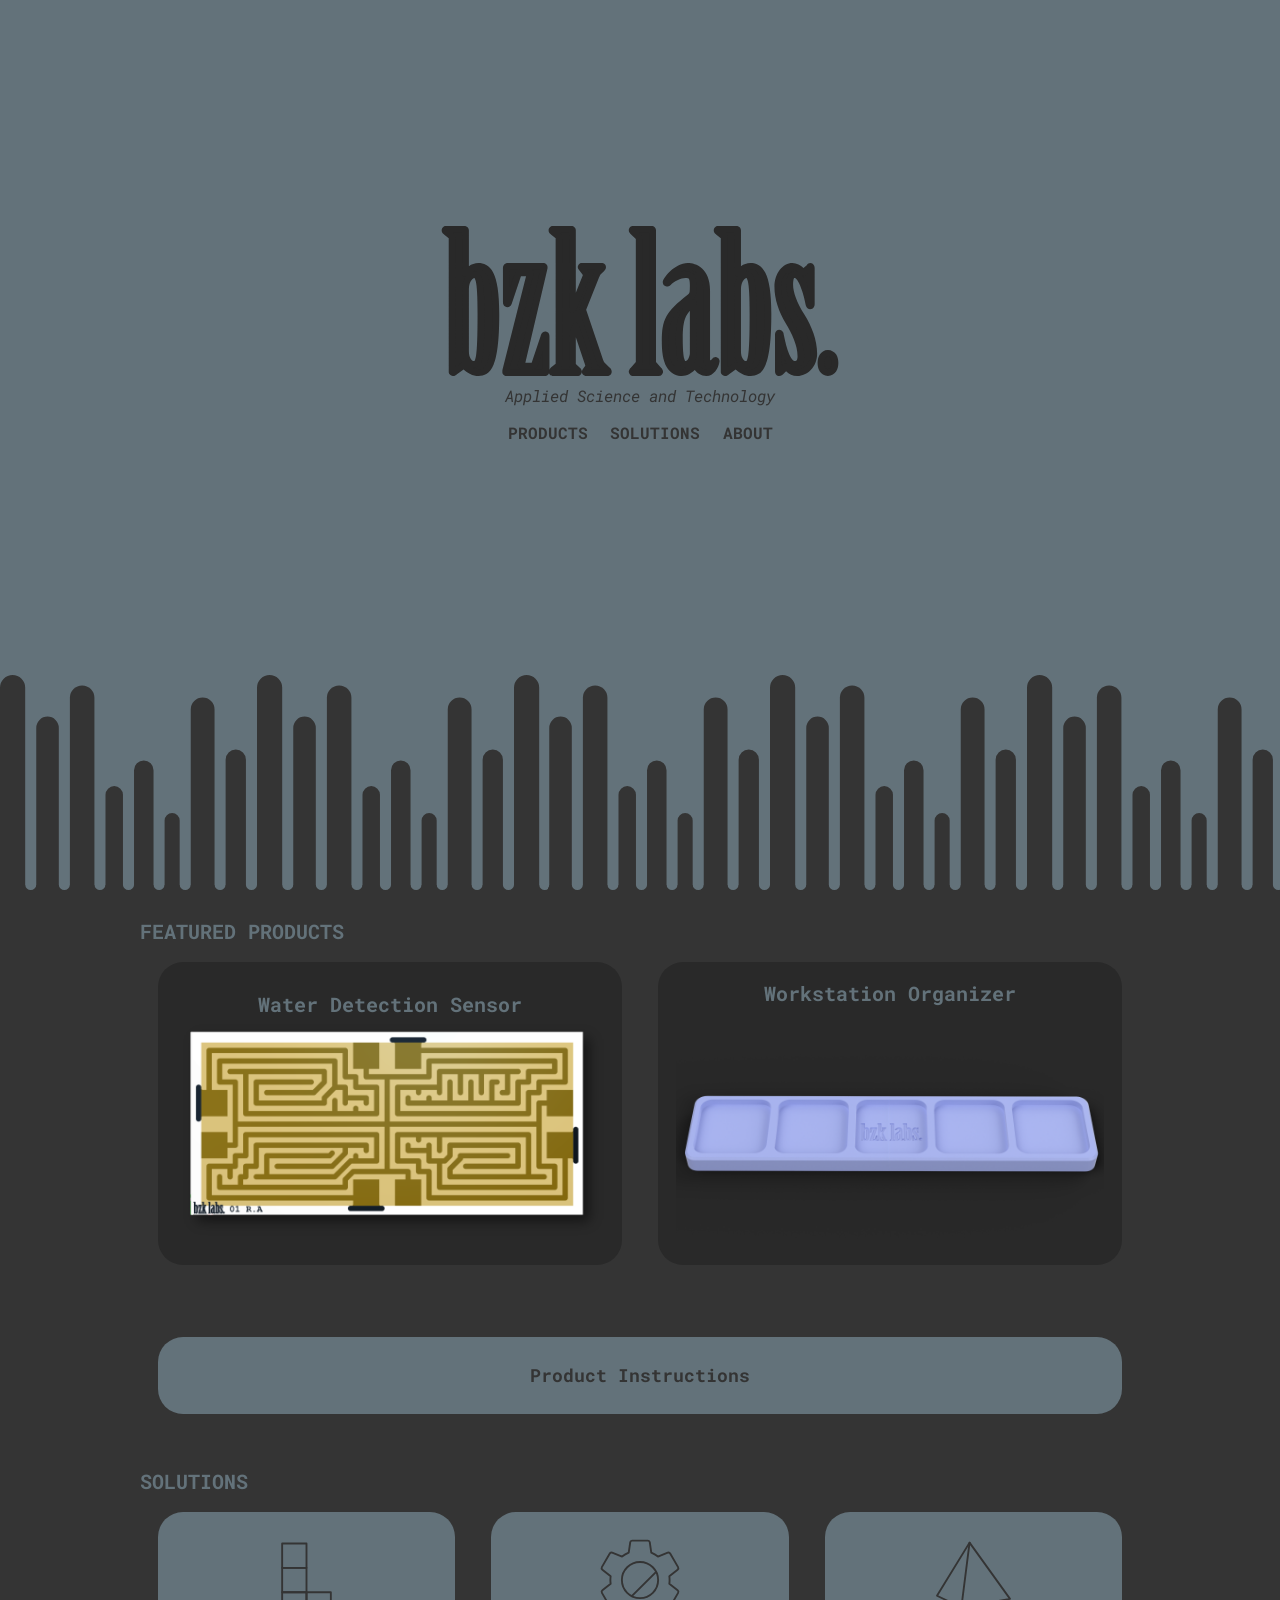
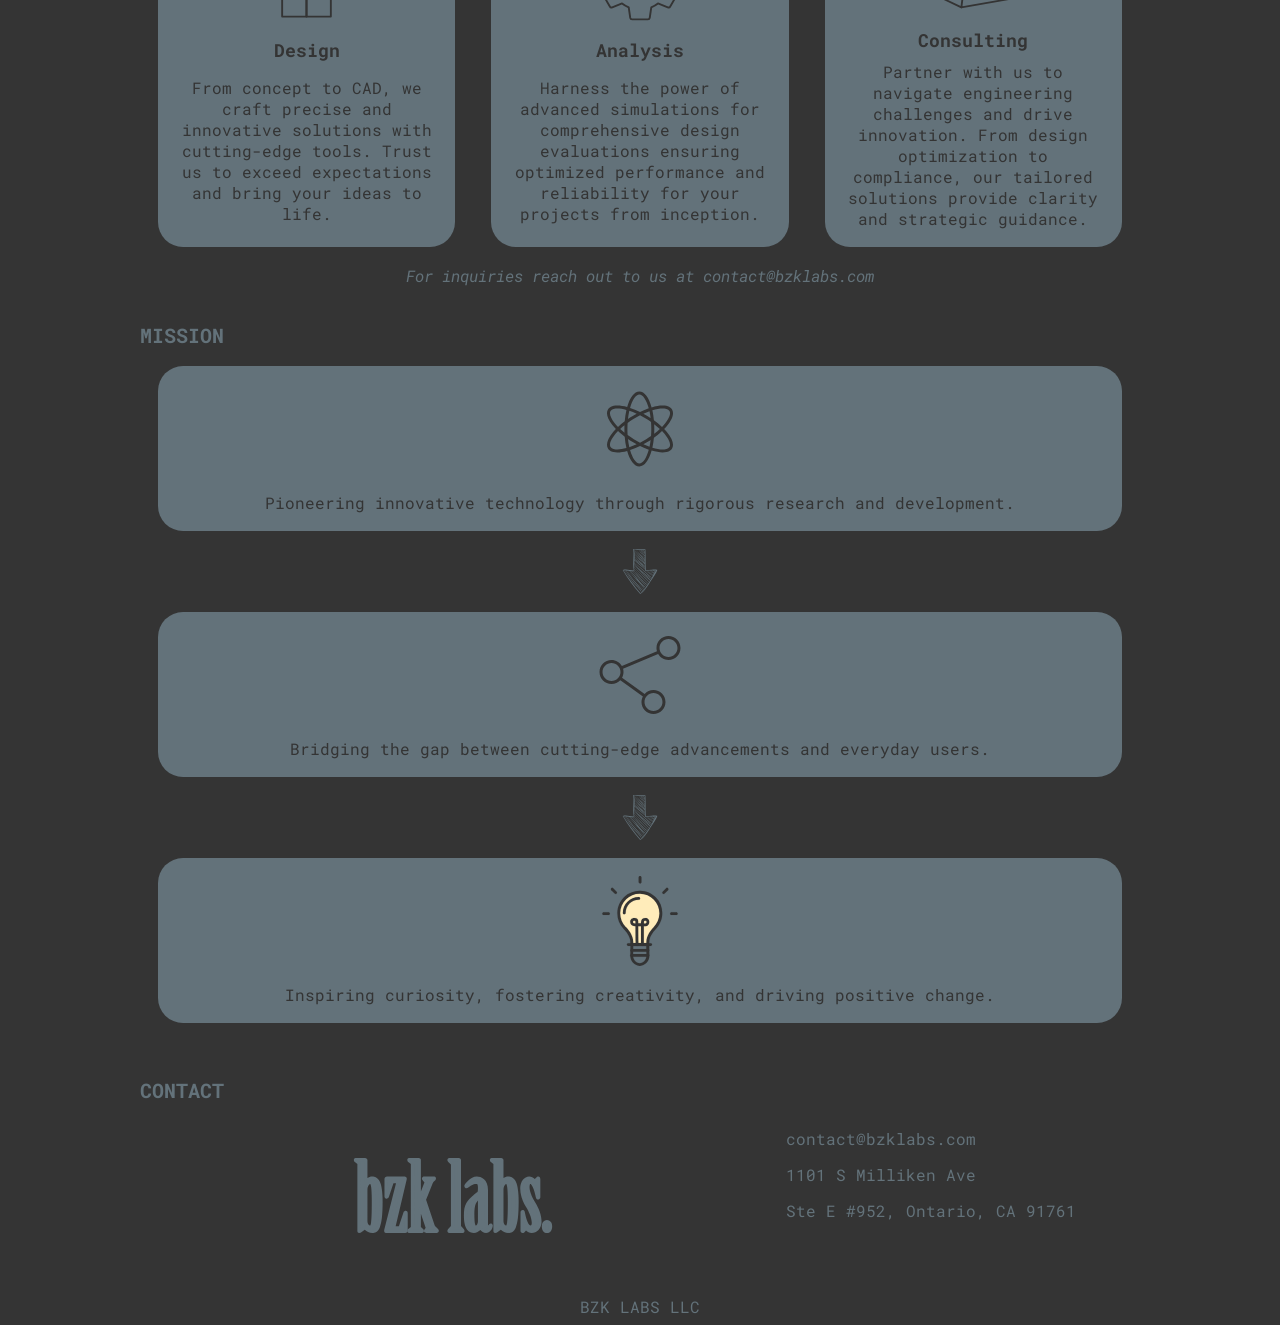
<file: index.html>
<html>
    <head>
        <meta name="viewport" content="width=device-width, initial-scale=1.0">
        <link rel="icon" type="image/x-icon" href="etc/logo_icon.png">
        <script src="https://ajax.googleapis.com/ajax/libs/jquery/3.7.1/jquery.min.js"></script>
        <link rel="stylesheet" href="styles/main.css?id=55">   
        <link href="styles/prism.css" rel="stylesheet" />
        <meta http-equiv="Cache-Control" content="no-cache, no-store, must-revalidate">
        <meta http-equiv="Pragma" content="no-cache">
        <meta http-equiv="Expires" content="0">
        <meta name="robots" content="noimageindex">   
    </head>
    <body>
        <div id="header" class="hide"></div>
        <div id="body" class="body">
            <section id="Main-Section" class="section">
                <div class="column-container" style="height: 75vh;">
                    <div class="column center">
                        <img class="logo" src="etc/logo.svg">
                        <h2 class="std-space">Applied Science and Technology</h2>
                        <div class="row button-bar">
                            <div id="products-button" class="button1">PRODUCTS</div>
                            <div id="solutions-button" class="button1">SOLUTIONS</div>
                            <div id="about-button" class="button1">ABOUT</div>
                        </div>
                    </div>
                </div>
                <div class="image  noMin-Width" style="background-image: url('etc/backDrip.svg');background-repeat: repeat-x;width: 100%;background-size: auto 100%;height: 25vh;">&nbsp;</div>
            </section>
            <section id="Product-Section" class="section">
                <h1>FEATURED PRODUCTS</h1>
                <div class="column-container">
                    <div class="flip column">
                        <div class="flipper column prod-prev">
                                <div class="front">
                                    <h1 align="center">Water Detection Sensor</h1>
                                    <img src="etc/sensorLeak.png">
                                </div>
                                <div class="back">
                                    <p align="center">Water Detection Sensor designed for microcontroller applications. With a flexible body and 3M468MP adhesive backing, installation is effortless and adaptable to various surfaces. Measuring at a slim 75mm x 35mm x 0.3mm, it offers discreet and seamless integration into any project, ensuring reliable detection of water presence for your microcontroller system.</p>
                                </div>
                        </div>
                    </div>
                    <div class="flip column">
                        <div class="flipper column prod-prev">
                                <div class="front">
                                    <h1 align="center">Workstation Organizer</h1>
                                    <img src="etc/organizer.png">
                                </div>
                                <div class="back">
                                    <p align="center">Compact Heat-Resistant Silicone Workstation Organizer, measuring 177mm x 38mm x 8mm. It features five pockets, each 31mm x 31mm x 4mm, perfect for securely storing small screws and parts. Keep your workspace tidy and organized with this durable and space-saving solution.</p>
                                </div>
                        </div>
                    </div>
                </div>
            </section>
            <section class="section" style="flex-wrap: nowrap;">
                <div class="column-container">
                    <div id="instruction" class="column col-style">
                        <h1 class="std-space">Product Instructions</h1>
                    </div>
                </div>
                
            </section>
            <section id="Solution-Section" class="section">
                <h1>SOLUTIONS</h1>
                <div class="column-container">
                    <div class="column col-style">
                        <div class="image" style="background-image: url('etc/block.svg');">&nbsp;</div>
                        <h1 class="std-space">Design</h1>
                        <p>From concept to CAD, we craft precise and innovative solutions with cutting-edge tools. Trust us to exceed expectations and bring your ideas to life.</p>
                    </div>
                    <div class="column col-style">
                        <div class="image" style="background-image: url('etc/gear.svg');">&nbsp;</div>
                        <h1 class="std-space">Analysis</h1>
                        <p>Harness the power of advanced simulations for comprehensive design evaluations ensuring optimized performance and reliability for your projects from inception.</p>
                    </div>
                    <div class="column col-style">
                        <div class="image" style="background-image: url('etc/pyramid.svg');">&nbsp;</div>
                        <h1 class="std-space">Consulting</h1>
                        <p>Partner with us to navigate engineering challenges and drive innovation. From design optimization to compliance, our tailored solutions provide clarity and strategic guidance.</p>
                    </div>
                </div>
                <h2>For inquiries reach out to us at contact@bzklabs.com</h2>
            </section>
            <section id="AboutUs-Section" class="section">
                <h1>MISSION</h1>
                <div class="column-container" >
                    <div class="column">
                        <div class="row center col-style">
                            <div class="column">
                                <div class="image" style="background-image: url('etc/science.svg');">&nbsp;</div>
                                <p class="padTop">Pioneering innovative technology through rigorous research and development.</p>
                            </div>
                        </div>
                        <div class="row">
                            <div class="image" style="width: 100%; background-image: url('etc/drawDownArrow.svg');height: 5vh;">&nbsp;</div>
                        </div>
                        <div class="row center col-style">
                            <div class="column">
                                <div class="image" style="background-image: url('etc/share.svg');">&nbsp;</div>
                                <p class="padTop">Bridging the gap between cutting-edge advancements and everyday users.</p>
                            </div>
                            
                        </div>
                        <div class="row">
                            <div class="image" style="width: 100%; background-image: url('etc/drawDownArrow.svg');height: 5vh;">&nbsp;</div>
                        </div>
                        <div class="row center col-style">
                            <div class="column">
                                <div class="image" style="background-image: url('etc/lightbulb.svg');">&nbsp;</div>
                                <p class="padTop">Inspiring curiosity, fostering creativity, and driving positive change.</p>
                            </div> 
                        </div>
                    </div>  
                </div> 
            </div>
            <div id="upArrow"><img src="etc/up-arrow.svg" alt="arrow"></div>       
        </div>
        <div id="footer" class="body">
            <section id="Contact-Section" class="section">
                <h1>CONTACT</h1>
                <div class="column-container center padTop" >
                    <div class="column">
                        <img class="logo" src="etc/logo-light.svg">
                    </div>
                    <div class="columnn padRight">
                        <div class="row">
                            <p style="line-height: 4vh;">&nbsp;&nbsp;contact@bzklabs.com</p>
                        </div>
                        <div class="row">
                            <p style="line-height: 4vh;">&nbsp;&nbsp;1101 S Milliken Ave</p>
                        </div>
                        <div class="row">
                            <p style="line-height: 4vh;">&nbsp;&nbsp;Ste E #952, Ontario, CA 91761</p>
                        </div>
                    </div>
                </div>
            </section>
            <div class="footer" >BZK LABS LLC</div>
        </div>
        
    </body>
    <script src="scripts/stylesHome.js?id=55"></script> 
    <script src="scripts/prism.js"></script>
</html>
</file>
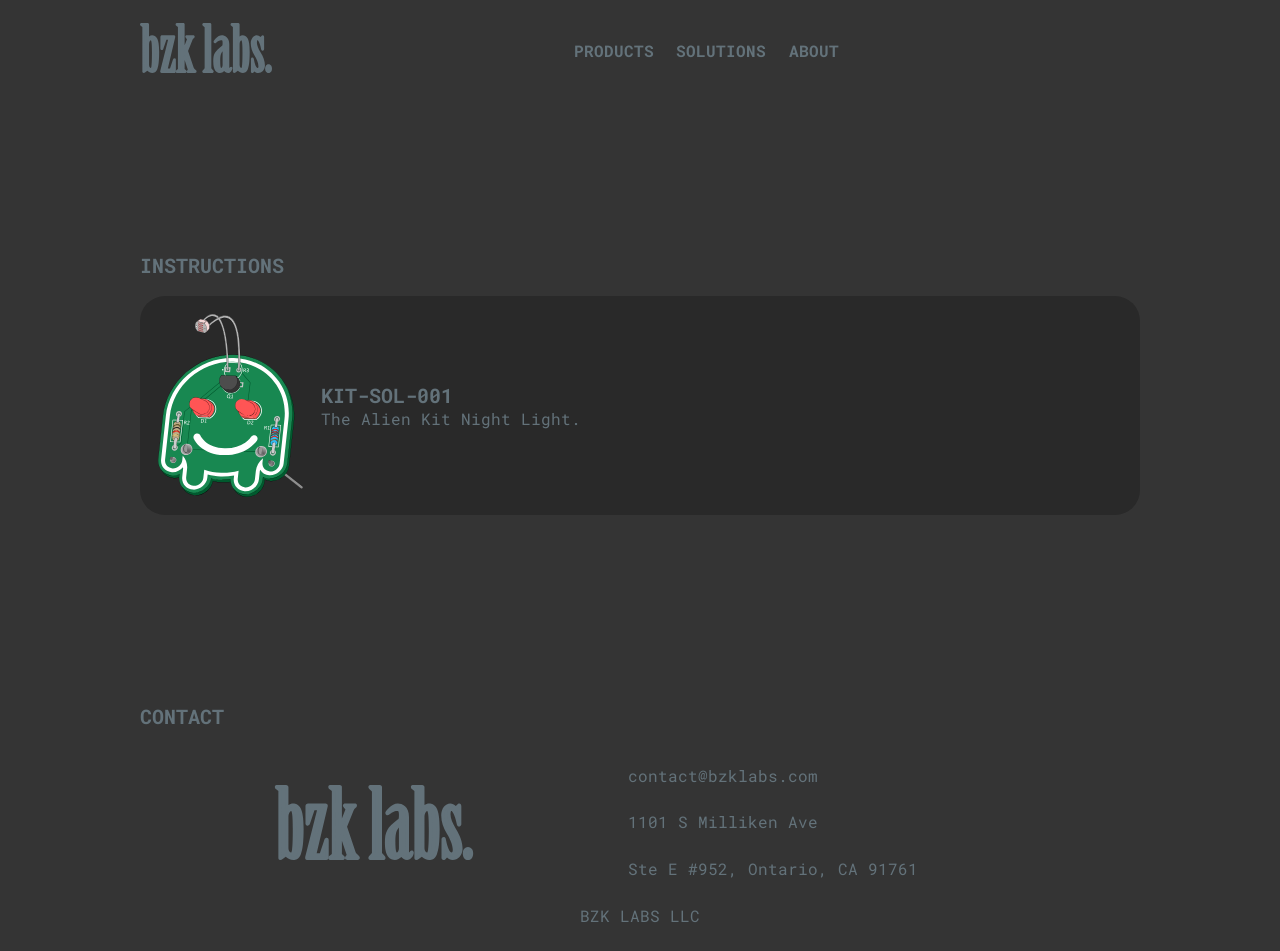
<file: instructions.html>
<html>
    <head>
        <meta name="viewport" content="width=device-width, initial-scale=1.0">
        <link rel="icon" type="image/x-icon" href="etc/logo_icon.png">
        <script src="https://ajax.googleapis.com/ajax/libs/jquery/3.7.1/jquery.min.js"></script>
        <link rel="stylesheet" href="styles/main.css?id=55">   
        <link href="styles/prism.css" rel="stylesheet" />
        <meta http-equiv="Cache-Control" content="no-cache, no-store, must-revalidate">
        <meta http-equiv="Pragma" content="no-cache">
        <meta http-equiv="Expires" content="0">
        <meta name="robots" content="noimageindex">   
    </head>
    <body>
        <div id="header">
            <section class="section" style="height: 100%;">
                <div class="column-container" style="height: 100%;">
                    <div class="row center" style="height: 100%;" >
                        <img class="logo" src="etc/logo-light.svg">
                    </div>
                    <div class="column center" >
                        <div class="row button-bar">
                            <div id="products-button" class="button1 link">PRODUCTS</div>
                            <div id="solutions-button" class="button1 link">SOLUTIONS</div>
                            <div id="about-button" class="button1 link">ABOUT</div>
                        </div>
                    </div>
                </div>
            </section>
        </div>
        <div id="body" class="body">
            <section id="Product-Section" class="section" style="flex-wrap: nowrap;">
                <h1>INSTRUCTIONS</h1>
                    <div id="KIT-SOL-001" class="row prod-prev instruction" style="width: 100%;">
                        <img src="etc/thumbnail_prod_KIT_SOL_001.svg">
                        <div class="column center padLeft">
                            <h1 align="left">KIT-SOL-001</h1>
                            <p>The Alien Kit Night Light.</p> 
                        </div>
                    </div>    
            </section>
            <div id="upArrow"><img src="etc/up-arrow.svg" alt="arrow"></div>       
        </div>
        <div id="footer" class="body">
            <section id="Contact-Section" class="section" >
                <h1>CONTACT</h1>
                <div class="column-container center padTop" >
                    <div class="column">
                        <img class="logo" src="etc/logo-light.svg">
                    </div>
                    <div class="column padRight">
                        <div class="row">
                            <p style="line-height: 4vh;">&nbsp;&nbsp;contact@bzklabs.com</p>
                        </div>
                        <div class="row">
                            <p style="line-height: 4vh;">&nbsp;&nbsp;1101 S Milliken Ave</p>
                        </div>
                        <div class="row">
                            <p style="line-height: 4vh;">&nbsp;&nbsp;Ste E #952, Ontario, CA 91761</p>
                        </div>
                    </div>
                </div>
                <div class="footer">BZK LABS LLC</div>
            </section>
        </div>
    </body>
    <script src="scripts/styles.js?id=55"></script> 
    <script src="scripts/prism.js"></script>
</html>
</file>
<file: styles/main.css>
@import url('https://fonts.googleapis.com/css2?family=Roboto+Mono&display=swap');

/*
- Blue-Grey : #63727A
- Sage Green : #8F9A91
- Slate Grey : #465153
- Warm  Taupe : #A6937C
- Icy Blue : #A8B9C4
- Jet : #343434
- Cadet Gray : #8AA2A9
*/

*{box-sizing: border-box; margin : 0px; padding : 0px;}

body{
    background-color: #343434;
    font-family: 'Roboto Mono', monospace;
    font-size : 1rem;
}

#header {width: 100%; padding: 5px; background-color: #343434; color : #63727A;height: 10vh;min-height: 100px;}
.hide {display: none;}
#body{min-height: 65vh;}
.body{width:100%; display: flex; flex-direction: row;flex-wrap: wrap;}
#Main-Section{
    height: 100vh;
    background-color: #63727A;
    color: #343434;
    flex-direction: row;
    align-items: center;
    padding: 0;
}

.logo{height: 20vw; max-height: 150px; cursor: pointer;}
#header .logo{height: 100%; min-height: 50px;max-height: 50px;}
#footer .logo{height: 50%; min-height: 50px;}
#Product-Section{background-color: #343434; color : #63727A}
#Solution-Section{background-color: #343434; color : #63727A}
#AboutUs-Section{background-color: #343434; color : #63727A}
#Contact-Section{background-color: #343434; color : #63727A}
.footer{background-color: #343434; color : #63727A}

.section {
    width: 100%;
    display: flex;
    flex-direction: column;
    flex-wrap: wrap;
    /*min-height: 40vh;*/
    padding: 2vh;
    justify-content: center;
    align-items: center;
}

.section h1{
    font-weight: bold;
    font-size: 1.25em;
    width: 100%;
}

h3{
    font-weight: normal;
    font-size: 1em;
    text-decoration: underline;
}

.section h2{
    font-weight: normal;
    font-style: italic;
    text-align: center;
    font-size: 1em;
}

.section > *{
    max-width: 1000px;
}

.row{
    display: flex;
    justify-content: flex-start;
    flex-direction: row;
    flex-wrap: nowrap;
    
}

.button-bar{
    justify-content: center;
}

.column-container{
    display: flex;
    width: 100%;
    flex-direction: row;
    flex-wrap: nowrap;
    justify-content: space-evenly;
}

.std-space{
    padding: 1vh 0 1vh 0;
}

.column {
    flex: 1;
    display: flex;
    flex-direction: column;
    justify-content: space-evenly;
}


.prod-prev{
    background-color: #292929;
    margin: 2vh;
    padding: 2vh;
    border-radius: 25px;
    cursor: pointer;
}

.prod-prev img{
    width: 100%; /* Make the image fill the width of its container */
    height: auto; /* Allow the height to adjust proportionally */
}

.instruction img{
    width: 15%;
}

.noMin-Width{
    max-width: unset;
}

.col-style{
    border-radius: 25px;
    margin: 2vh;
    background-color: #63727A;
    padding: 2vh;
    color : #343434;
}

.col-style h1{
    font-weight: bold;
    text-align: center;
    font-size: 1.1em;
}

.col-style p{
    text-align: center;
    font-size: 1em;
}

.textCenter{
    text-align: center;
}

.col-style .image{
    min-height: 10vh;
}

.footer{
    width: 100%; height: 2vh;
    display: flex;
    align-items: center;
    justify-content: center;
    padding: 2vh;
}

#footer{
    min-height: 25vh;
}

.quote {
    width: 100%;
    font-style: italic; 
    font-size:min(2vw,12pt);
}

.button{
    border-radius: 25px;
    background-color: #63727A;
    margin: 2vh;
    color: #343434;
}

.button1{
    text-align: center;
    font-weight: bold;
    font-size: 1em;
    border-radius: 1vh;
    padding: 0.75vh;
    margin-left: 0.5vh; margin-right: 0.5vh;
    cursor: pointer;
}

.image{
    background-size: 100% 100%;
}

#upArrow{
    display: none;
    cursor: pointer;
}

#upArrow, #upArrow img{
    position: fixed;
    width: min(30vw,50px);
    top: 2%;
    left: 2%;
}

.center{ 
    justify-content: center;
}

.pad{
    padding: 5vh;
}

.padTop{
    padding-top: 2vh;
}

.padRight{
    padding-right: 5vw;
}

.padLeft{
    padding-left: 2vh;
}
  
  /* The element to flip */
  .flipper {
    transition: 1s; /* Smooth transition when flipping */
    transform-style: preserve-3d; /* Preserve 3D space for children */
  }
  
  /* Front and back content */
  .front,
  .back {
    backface-visibility: hidden; /* Hide the back of the element */
    top: 0;
    left: 0;
    width: 100%;
    border-radius: 25px;
    display: flex;
    flex-direction: column;
    justify-content: center;
    
  }
  /* Style for the front side */
  .front {
    z-index: 2; /* Display front content above the back */
    
  }
  
  /* Style for the back side */
  .back {
    transform: rotateY(180deg); /* Initially hide the back side */
    display: none;
  }
  
  /* Flip effect on hover */
  .flip:hover .flipper{
    transform: rotateY(180deg); /* Flip the element */
  }

  .flip:hover .back {
    display: block; /* Show the back side on hover */
  }
  
  /* Hide front side on hover */
  .flip:hover .front {
    display: none; /* Hide the front side on hover */
  }

  #instruction{
    cursor: pointer;
  }

@media only screen and (max-width: 700px){
    .section > *{
        max-width: unset;
    }

    .column-container{
        flex-direction: column;
    }

    .logo{
        max-height: unset;
        height: auto;
        padding: 0vh 2vh 0vh 2vh;
    }

    
}
</file>
<file: styles/prism.css>
/* PrismJS 1.29.0
https://prismjs.com/download.html#themes=prism-okaidia&languages=markup+css+clike+javascript+arduino+c+cpp+python */
/**
 * okaidia theme for JavaScript, CSS and HTML
 * Loosely based on Monokai textmate theme by http://www.monokai.nl/
 * @author ocodia
 */

code[class*="language-"],
pre[class*="language-"] {
	
    color: #f8f8f2;
	background: none;
	text-shadow: 0 1px rgba(0, 0, 0, 0.3);
	font-family: Consolas, Monaco, 'Andale Mono', 'Ubuntu Mono', monospace;
	font-size: 1em;
	text-align: left;
	white-space: pre;
	word-spacing: normal;
	word-break: normal;
	word-wrap: normal;
	line-height: 1.5;

	-moz-tab-size: 4;
	-o-tab-size: 4;
	tab-size: 4;

	-webkit-hyphens: none;
	-moz-hyphens: none;
	-ms-hyphens: none;
	hyphens: none;
}

/* Code blocks */
pre[class*="language-"] {
	padding: 1em;
	margin: .5em 0;
	overflow: auto;
	border-radius: 0.3em;
}

:not(pre) > code[class*="language-"],
pre[class*="language-"] {
	background: #292929;
    border-radius: 25px;
}

/* Inline code */
:not(pre) > code[class*="language-"] {
	padding: .1em;
	border-radius: .3em;
	white-space: normal;
}

.token.comment,
.token.prolog,
.token.doctype,
.token.cdata {
	color: #8292a2;
}

.token.punctuation {
	color: #f8f8f2;
}

.token.namespace {
	opacity: .7;
}

.token.property,
.token.tag,
.token.constant,
.token.symbol,
.token.deleted {
	color: #f92672;
}

.token.boolean,
.token.number {
	color: #ae81ff;
}

.token.selector,
.token.attr-name,
.token.string,
.token.char,
.token.builtin,
.token.inserted {
	color: #a6e22e;
}

.token.operator,
.token.entity,
.token.url,
.language-css .token.string,
.style .token.string,
.token.variable {
	color: #f8f8f2;
}

.token.atrule,
.token.attr-value,
.token.function,
.token.class-name {
	color: #e6db74;
}

.token.keyword {
	color: #66d9ef;
}

.token.regex,
.token.important {
	color: #fd971f;
}

.token.important,
.token.bold {
	font-weight: bold;
}
.token.italic {
	font-style: italic;
}

.token.entity {
	cursor: help;
}
</file>
